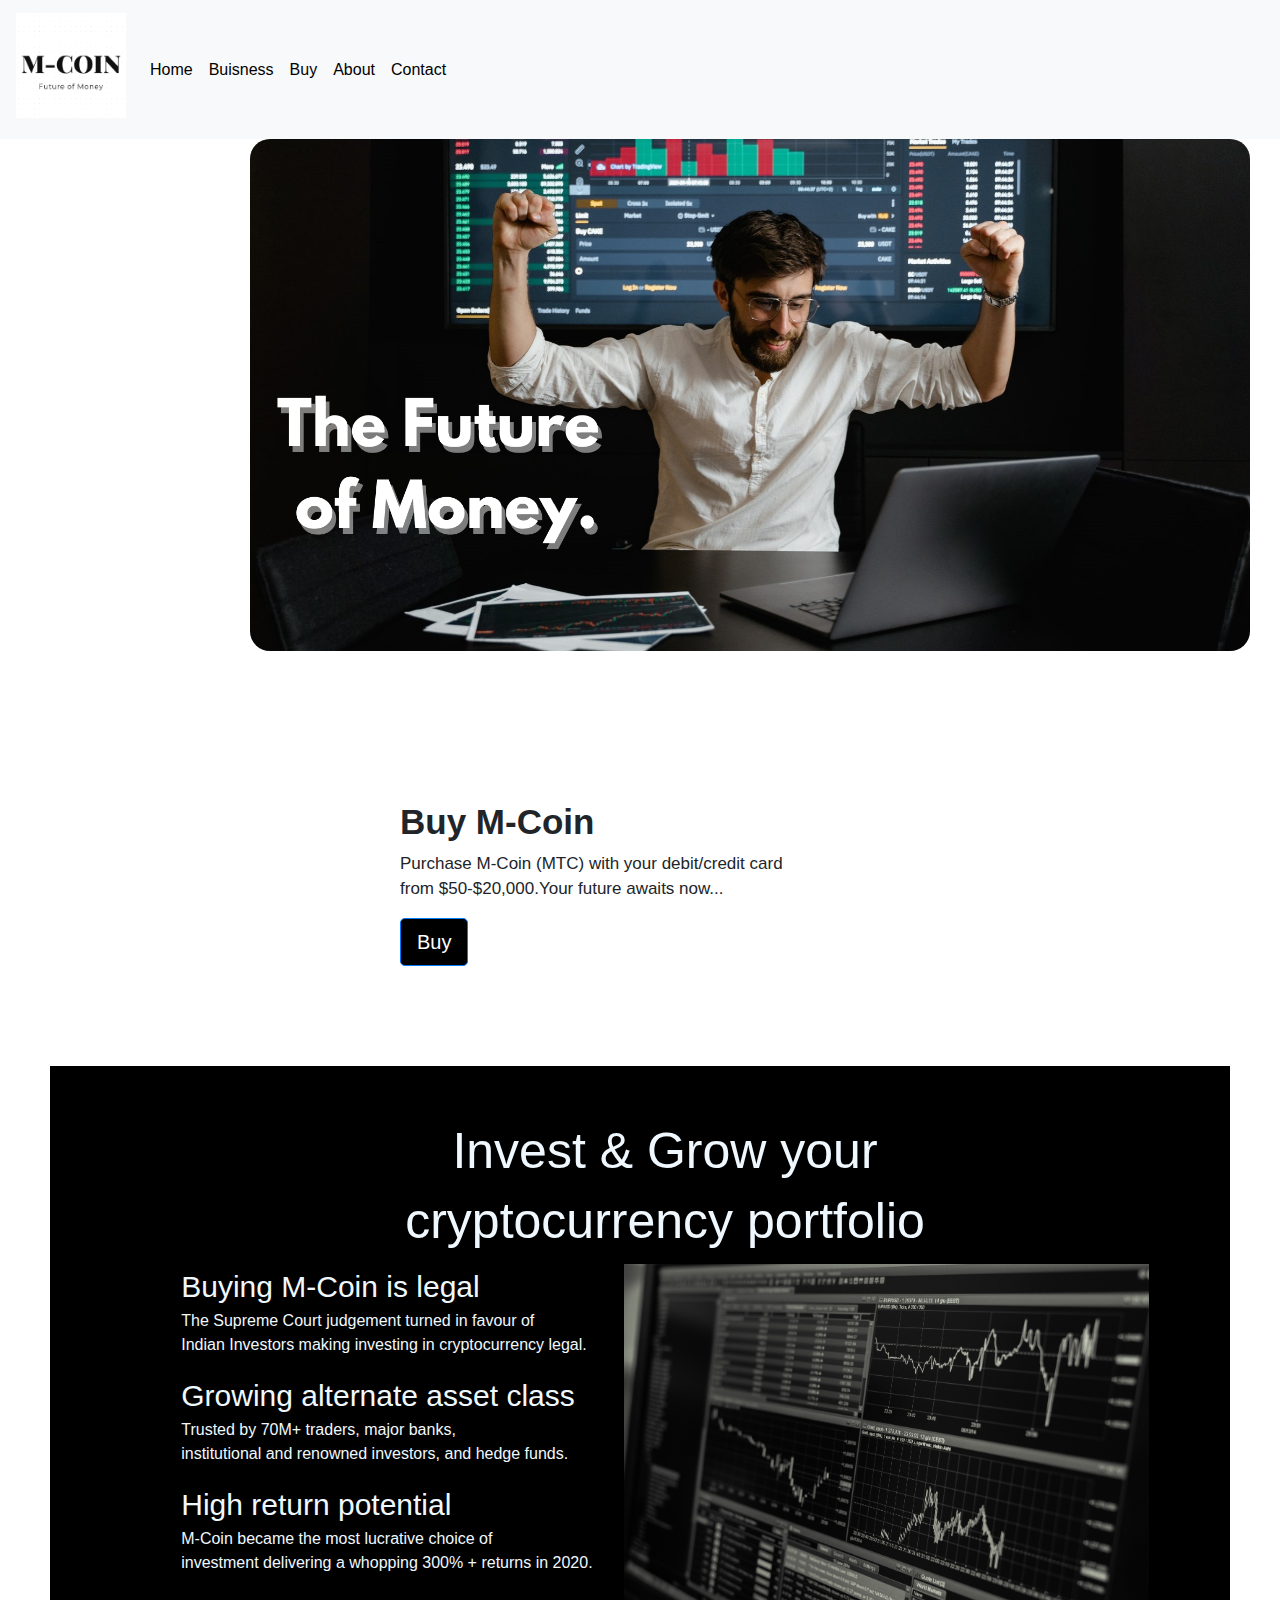
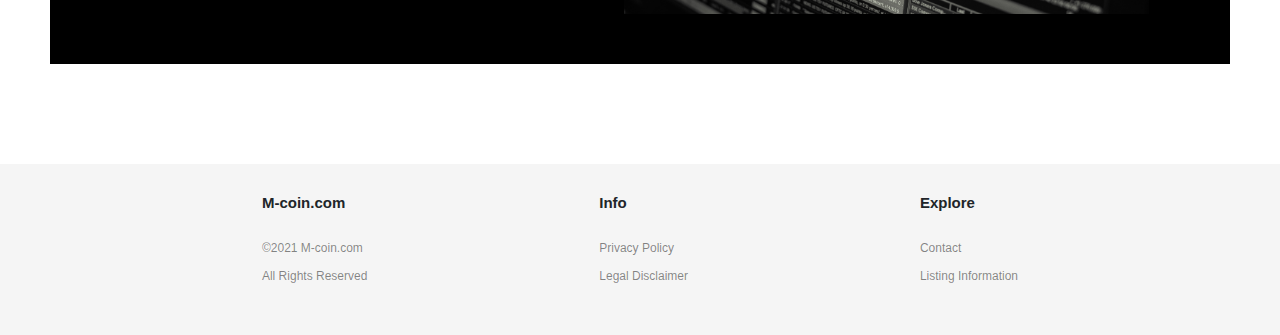
<file: index.html>
<!DOCTYPE html>
<html lang="en">

<head>
	<meta charset="UTF-8">
	<meta http-equiv="X-UA-Compatible" content="IE=edge">
	<meta name="viewport" content="width=device-width, initial-scale=1.0">
	<title>M-Coin</title>
	<link rel="stylesheet" href="style.css">
	<link rel="stylesheet" href="https://maxcdn.bootstrapcdn.com/bootstrap/4.0.0/css/bootstrap.min.css"
		integrity="sha384-Gn5384xqQ1aoWXA+058RXPxPg6fy4IWvTNh0E263XmFcJlSAwiGgFAW/dAiS6JXm" crossorigin="anonymous">
</head>

<body>
    <nav id="start" class="navbar navbar-expand-lg navbar-light bg-light">
		<a class="navbar-brand mb-01 h1" href="index.html"><img class= "brand_logo" src="M-coin_logo.png" alt="M-COIN LOGO" ></a>
		<button class="navbar-toggler" type="button" data-bs -toggle="collapse" data-bs-target="#navbarNav" aria-controls="navbarNav" aria-expanded="false" aria-label="Toggle navigation">
		  <span class="navbar-toggler-icon"></span>
		</button>
		
		<div class="collapse navbar-collapse" id="navbarNav">
			<ul class="navbar-nav mr-auto">
				<li class="nav-item active">
				<a class="nav-link" href="index.html">Home <span class="sr-only">(current)</span></a>
				</li>
				<li class="nav-item">
				<a class="nav-link" href="buisness.html">Buisness</a>
				</li>
				<li class="nav-item">
					<a class="nav-link" href="buy.html">Buy</a>
				</li>
				<li class="nav-item">
				<a class="nav-link " href="about.html">About</a>
				</li>
				<li class="nav-item">
					<a class="nav-link" href="contact.html">Contact</a>
				</li>
			</ul>
		
		</div>
	  </nav>
	<div  class="home_image">
	<img src="Guy_trading.png" class="Background_img" alt="Background image">
	</div>
	<div class="buy_M_coin">
		<h1 class="buy_coin">Buy M-Coin</h1>
		<p class="purchase">Purchase M-Coin (MTC) with your debit/credit card <br>from $50-$20,000.Your future awaits now...</p>
		<a href="buy.html" class="btn btn-primary btn-lg " tabindex="-1" role="button" aria="true">Buy</a><br>
	</div>
	<div class="invest">
		<h2 class="Grow">
			Invest & Grow your<br>cryptocurrency portfolio
		</h2>
		<div class="black"> 
			
		
		<ul class="points">
			<li class="bullet">Buying M-Coin is legal</li>
			<p class="crypto">The Supreme Court judgement turned in favour of <br>Indian Investors making investing in cryptocurrency legal.</p>
			<li class="bullet">Growing alternate asset class</li>
			<p class="crypto">Trusted by 70M+ traders, major banks,<br> institutional and renowned investors, and hedge funds. </p>
			<li class="bullet">High return potential</li>
			<p class="crypto">M-Coin became the most lucrative choice of<br> investment delivering a whopping 300% + returns in 2020. </p>
		</ul>
			<img src="trading.jpg" class="trading" alt="">
		</div>
</div>	
<section class="footer">
	<div class="section full">
		<h4 class="title">M-coin.com<br><h4>
		<a class="link" href="index.html">&copy;2021 M-coin.com<br>All Rights Reserved</a>
	</div>
	<div class="section">
		<h4 class="title">Info<br><h4>
		<a class="link" href="#">Privacy Policy<br>Legal Disclaimer</a>
	</div>
	<div class="section">
		<h4 class="title">Explore<br><h4>
		<a class="link" href="contact.html">Contact</a><br>
		<a class="link" href="about.html">Listing Information</a>
	</div>
	</section>
	
</body>
</html>
</file>
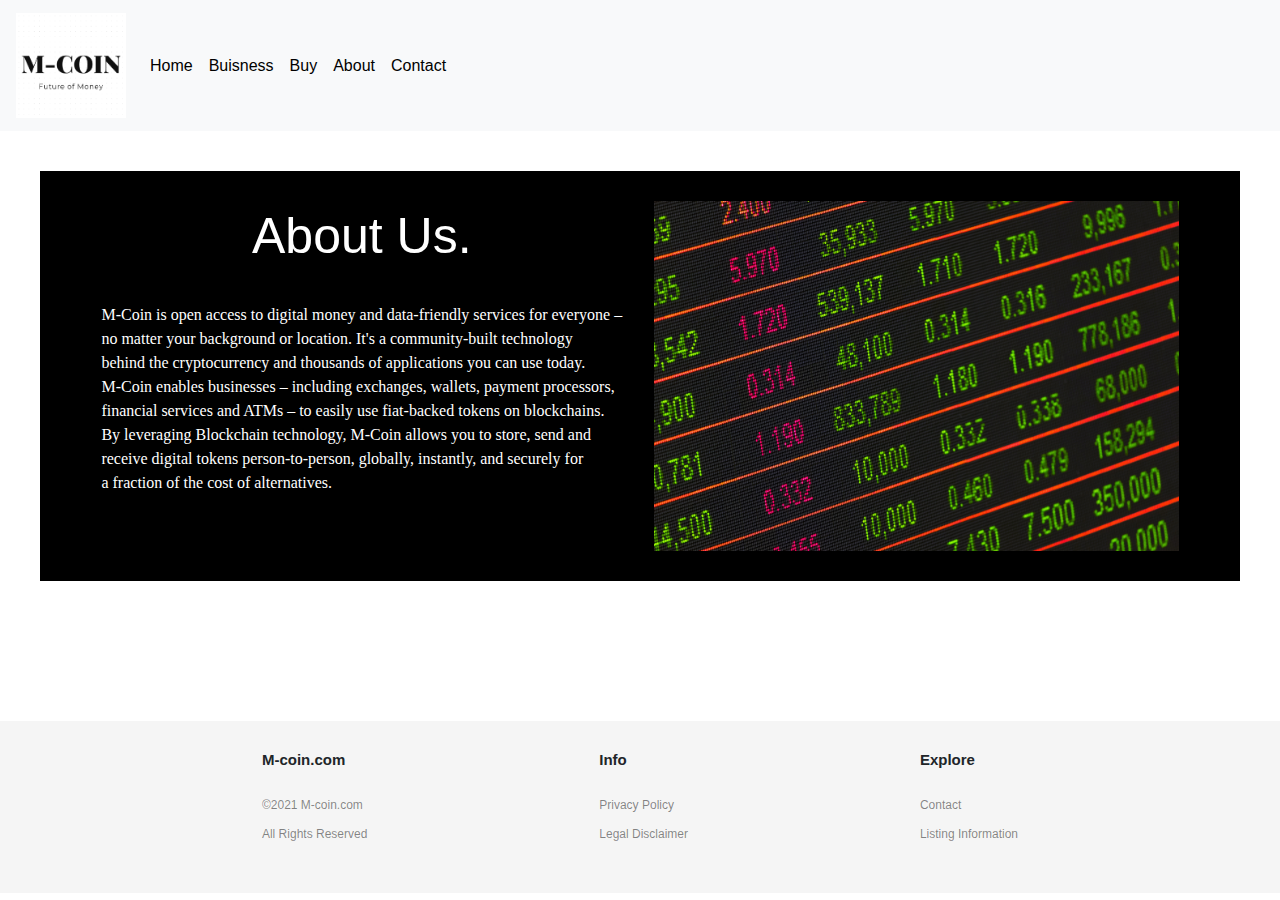
<file: about.html>
<!DOCTYPE html>
<html lang="en">
<head>
    <meta charset="UTF-8">
    <meta http-equiv="X-UA-Compatible" content="IE=edge">
    <meta name="viewport" content="width=device-width, initial-scale=1.0">
    <link rel="stylesheet" href="style.css">
	<link rel="stylesheet" href="https://maxcdn.bootstrapcdn.com/bootstrap/4.0.0/css/bootstrap.min.css"
		integrity="sha384-Gn5384xqQ1aoWXA+058RXPxPg6fy4IWvTNh0E263XmFcJlSAwiGgFAW/dAiS6JXm" crossorigin="anonymous">
    <script type="text/javascript" src="script.js"></script>
    <title>About</title>
</head>
<body>
    <nav id="start" class="navbar navbar-expand-lg navbar-light bg-light">
		<a class="navbar-brand" href="index.html"><img class= "brand_logo" src="M-coin_logo.png" alt="M-COIN LOGO" ></a>
		<button class="navbar-toggler" type="button" data-toggle="collapse" data-target="#navbarNav" aria-controls="navbarNav" aria-expanded="false" aria-label="Toggle navigation">
		  <span class="navbar-toggler-icon"></span>
		</button>
		<div class="collapse navbar-collapse" id="navbarNav">
		  <ul class="navbar-nav">
			<li class="nav-item active">
			  <a class="nav-link" href="index.html">Home <span class="sr-only">(current)</span></a>
			</li>
			<li class="nav-item">
			  <a class="nav-link" href="buisness.html">Buisness</a>
			</li>
			<li class="nav-item">
				<a class="nav-link" href="buy.html">Buy</a>
			  </li>
			<li class="nav-item">
			  <a class="nav-link " href="about.html">About</a>
			</li>
            <li class="nav-item">
                <a class="nav-link" href="contact.html">Contact</a>
              </li>
		  </ul>
		</div>
	  </nav>

<section class="about">
    <div class="mission">
		
		<div class="text"> 
            <h2 class="our_mission">
                About Us.
            </h2>
            <br>
			<p class="about_us"> M-Coin is open access to digital money and data-friendly services for everyone – <br>no matter your background or location. It's a community-built technology<br> behind the cryptocurrency and thousands of applications you can use today.<br>M-Coin enables businesses – including exchanges, wallets, payment processors,<br> financial services and ATMs – to easily use fiat-backed tokens on blockchains.<br> By leveraging Blockchain technology, M-Coin allows you to store, send and <br>receive digital tokens person-to-person, globally, instantly, and securely for<br> a fraction of the cost of alternatives.
            </p>
        </div>
			<img src="about_page.jpg" class="trading" alt="">
		
    </div>	
</section>






      <section class="footer">
        <div class="section full">
            <h4 class="title">M-coin.com<br><h4>
            <a class="link" href="index.html">&copy;2021 M-coin.com<br>All Rights Reserved</a>
        </div>
        <div class="section">
            <h4 class="title">Info<br><h4>
            <a class="link" href="#">Privacy Policy<br>Legal Disclaimer</a>
        </div>
        <div class="section">
            <h4 class="title">Explore<br><h4>
            <a class="link" href="contact.html">Contact</a><br>
            <a class="link" href="about.html">Listing Information</a>
        </div>
        </section>
</body>
</html>
</file>
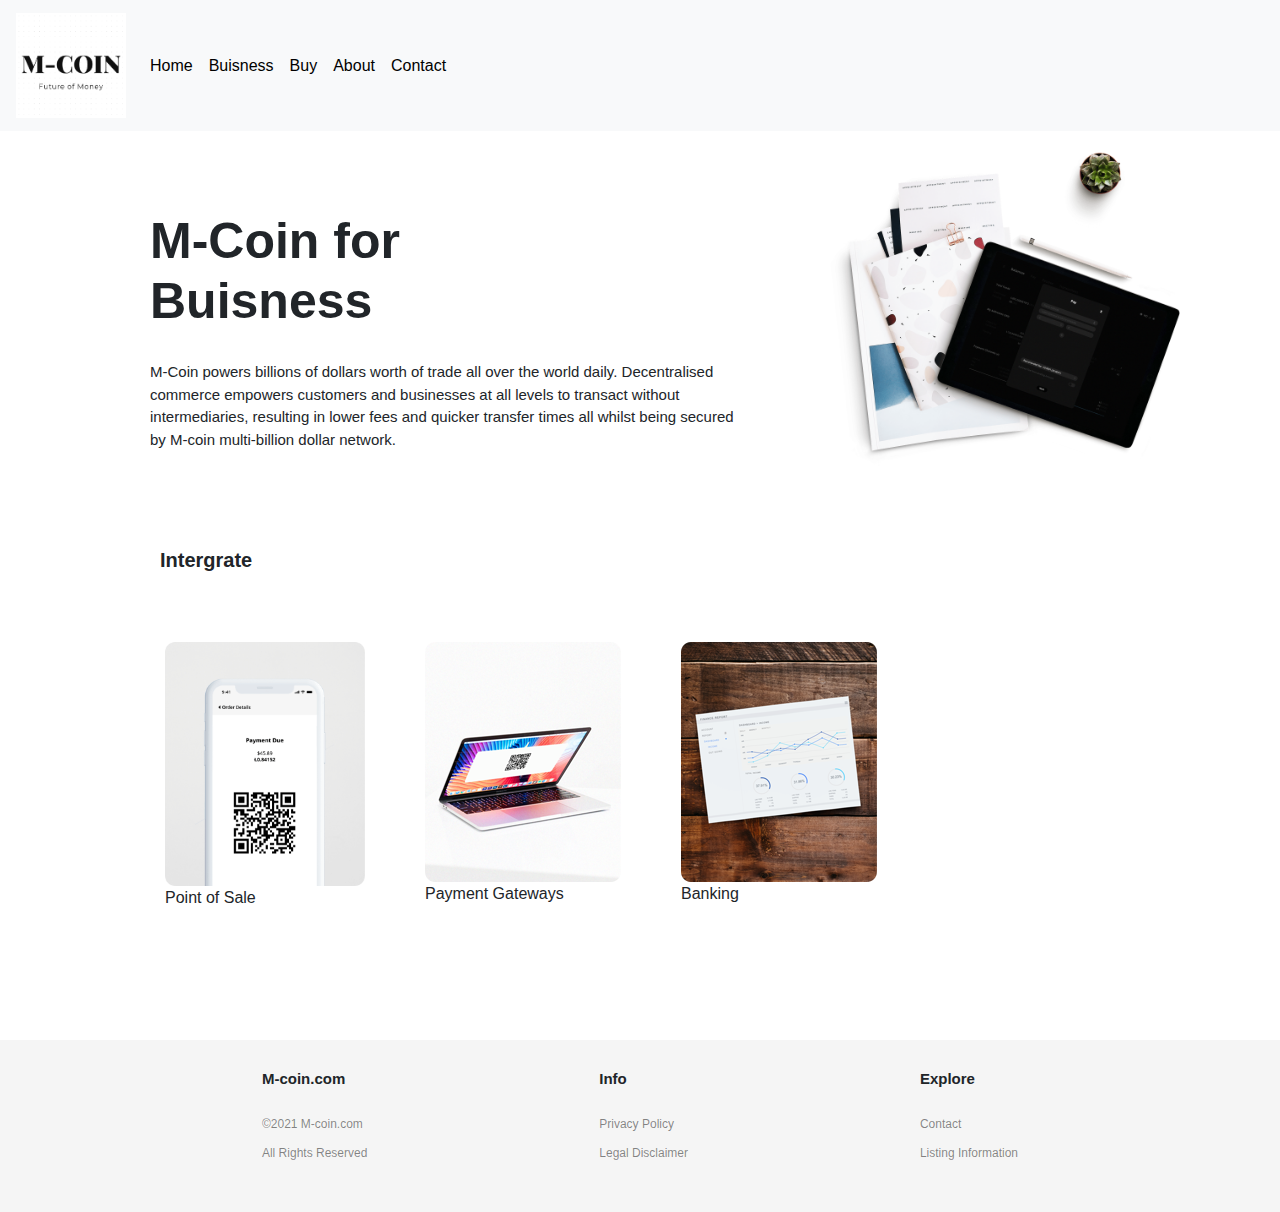
<file: buisness.html>
<!DOCTYPE html>
<html lang="en">
    <head>
        <meta charset="UTF-8">
        <meta http-equiv="X-UA-Compatible" content="IE=edge">
        <meta name="viewport" content="width=device-width, initial-scale=1.0">
        <title>M-Coin</title>
        <link rel="stylesheet" href="style.css">
        <link rel="stylesheet" href="https://maxcdn.bootstrapcdn.com/bootstrap/4.0.0/css/bootstrap.min.css"
            integrity="sha384-Gn5384xqQ1aoWXA+058RXPxPg6fy4IWvTNh0E263XmFcJlSAwiGgFAW/dAiS6JXm" crossorigin="anonymous">
    </head>

<body>
    <nav id="start" class="navbar navbar-expand-lg navbar-light bg-light">
		<a class="navbar-brand" href="index.html"><img class= "brand_logo" src="M-coin_logo.png" alt="M-COIN LOGO" ></a>
		<button class="navbar-toggler" type="button" data-toggle="collapse" data-target="#navbarNav" aria-controls="navbarNav" aria-expanded="false" aria-label="Toggle navigation">
		  <span class="navbar-toggler-icon"></span>
		</button>
		<div class="collapse navbar-collapse" id="navbarNav">
		  <ul class="navbar-nav">
			<li class="nav-item active">
			  <a class="nav-link" href="index.html">Home <span class="sr-only">(current)</span></a>
			</li>
			<li class="nav-item">
			  <a class="nav-link" href="buisness.html">Buisness</a>
			</li>
			<li class="nav-item">
				<a class="nav-link" href="buy.html">Buy</a>
			  </li>
			<li class="nav-item">
			  <a class="nav-link " href="about.html">About</a>
			</li>
            <li class="nav-item">
                <a class="nav-link" href="contact.html">Contact</a>
              </li>
		  </ul>
		</div>
	  </nav>
<div class="page"> 
    <div class="buisness">
        <div class="start">
            <div class="content1">
                <h1 class="title1">M-Coin for Buisness</h1>
                <p class="body">M-Coin powers billions of dollars worth of trade all over the world daily. Decentralised commerce empowers customers and businesses at all levels to transact without intermediaries, resulting in lower fees and quicker transfer times all whilst being secured by M-coin multi-billion dollar network. 
                </p>
            </div>
            <div class="primary">
                <img src="devices.png" height="100%" width="100%" alt="">
            </div>
        </div>
        <h3 class="padded section">Intergrate</h3>
        <div class="space">
        <div class="row">
            <div class="card-container">
                <div class="layer loaded"> <img class="mobile" src="card-pos.png" alt=""></div>
                <span class="lable">Point of Sale</span>
            </div>
            

            <div class="card-container">
                <div class="layer loaded"> <img src="card-gateways.png" alt=""></div>
                <span class="lable">Payment Gateways</span>
            </div>
            
            <div class="card-container">

                <div class="layer loaded"> <img src="card-banking.png" alt=""></div>
                <span class="lable">Banking</span>
            </div>
        </div>
        </div>
        
    </div>
</div>




      <section class="footer">
        <div class="section full">
            <h4 class="title">M-coin.com<br><h4>
            <a class="link" href="index.html">&copy;2021 M-coin.com<br>All Rights Reserved</a>
        </div>
        <div class="section">
            <h4 class="title">Info<br><h4>
            <a class="link" href="#">Privacy Policy<br>Legal Disclaimer</a>
        </div>
        <div class="section">
            <h4 class="title">Explore<br><h4>
            <a class="link" href="contact.html">Contact</a><br>
            <a class="link" href="about.html">Listing Information</a>
        </div>
        </section>
</body>
</html>
</file>
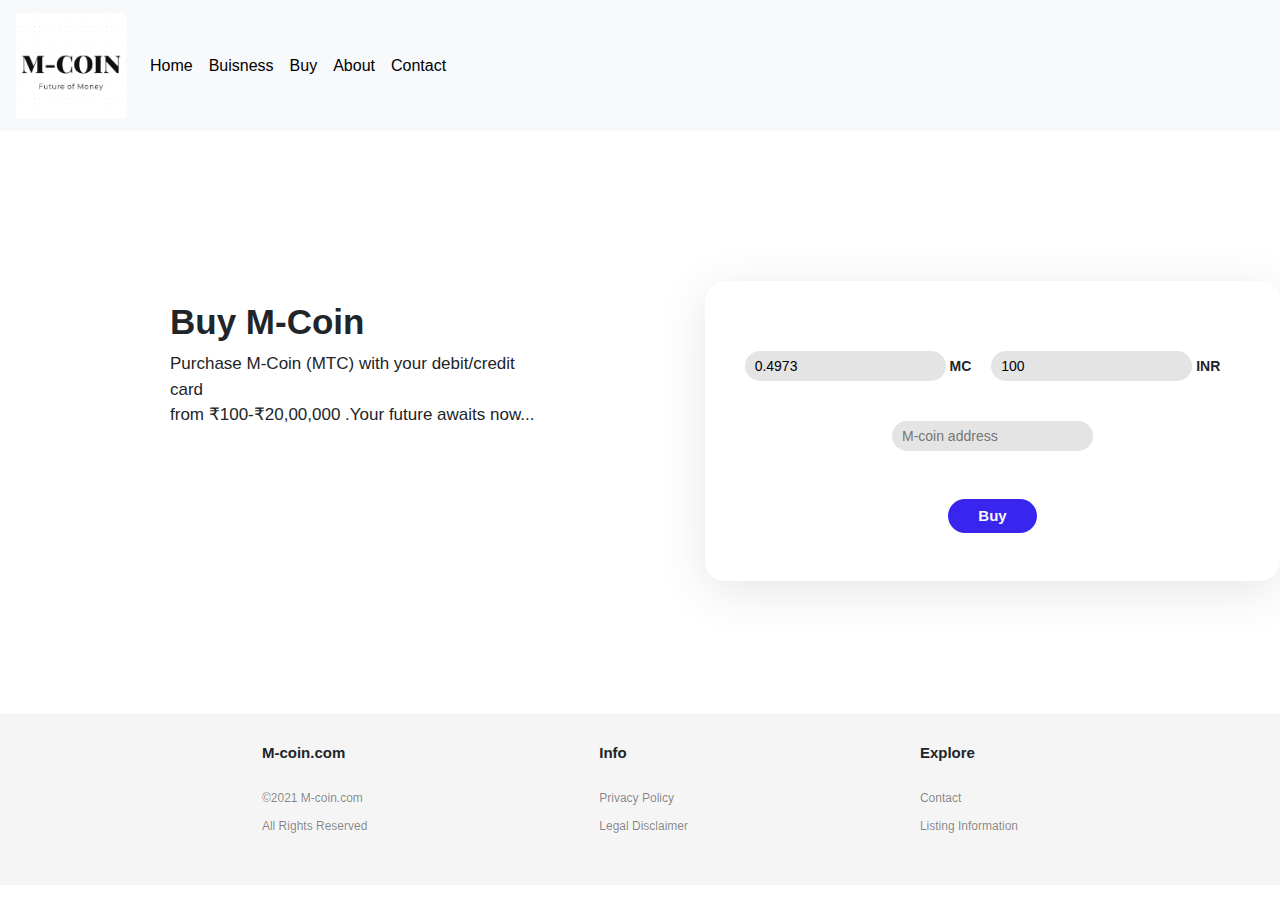
<file: buy.html>
<!DOCTYPE html>
<html lang="en">
<head>
    <meta charset="UTF-8">
    <meta http-equiv="X-UA-Compatible" content="IE=edge">
    <meta name="viewport" content="width=device-width, initial-scale=1.0">
    <link rel="stylesheet" href="style.css">
	<link rel="stylesheet" href="https://maxcdn.bootstrapcdn.com/bootstrap/4.0.0/css/bootstrap.min.css"
		integrity="sha384-Gn5384xqQ1aoWXA+058RXPxPg6fy4IWvTNh0E263XmFcJlSAwiGgFAW/dAiS6JXm" crossorigin="anonymous">
    <script type="text/javascript" src="script.js"></script>
    <script src="https://cdn.jsdelivr.net/npm/bootstrap@5.1.1/dist/js/bootstrap.bundle.min.js" integrity="sha384-/bQdsTh/da6pkI1MST/rWKFNjaCP5gBSY4sEBT38Q/9RBh9AH40zEOg7Hlq2THRZ" crossorigin="anonymous"></script>
    <title>Buy</title>
</head>
<body>
    <nav id="start" class="navbar navbar-expand-lg navbar-light bg-light">
		<a class="navbar-brand" href="index.html"><img class= "brand_logo" src="M-coin_logo.png" alt="M-COIN LOGO" ></a>
		<button class="navbar-toggler" type="button" data-toggle="collapse" data-target="#navbarNav" aria-controls="navbarNav" aria-expanded="false" aria-label="Toggle navigation">
		  <span class="navbar-toggler-icon"></span>
		</button>
		<div class="collapse navbar-collapse" id="navbarNav">
		  <ul class="navbar-nav">
			<li class="nav-item active">
			  <a class="nav-link" href="index.html">Home <span class="sr-only">(current)</span></a>
			</li>
			<li class="nav-item">
			  <a class="nav-link" href="buisness.html">Buisness</a>
			</li>
			<li class="nav-item">
				<a class="nav-link" href="buy.html">Buy</a>
			  </li>
			<li class="nav-item">
			  <a class="nav-link " href="about.html">About</a>
			</li>
            <li class="nav-item">
                <a class="nav-link" href="contact.html">Contact</a>
              </li>
		  </ul>
		</div>
	  </nav>
      
<section class="buypage">
    <div class="buy">
      <div class="buy_M_coin1">
		<h1 class="buy_coin">Buy M-Coin</h1>
		<p class="purchase">Purchase M-Coin (MTC) with your debit/credit card <br>from ₹100-₹20,00,000 .Your future awaits now...</p>
		</div>
    
        <div class="content">
            <div class="row">
                <div class="input-container" >
                    <input type="number" placeholder ="MTC to buy" class="input1" value= 0.4973 id="mcinput">
                    <span class="label">MC</span>
                </div>
                <div >
                    <input type="number" placeholder ="Price" class="input1" value= 100 id="inrinput" >
                    <span class="label">INR</span>
                </div>
            </div>
            <div class="row bottom" >
                <input type="text" placeholder ="M-coin address" class="input1" id="adress">
            </div>
            <button class="button_buy" onclick="inserted();" >Buy</button>

        </div>
    </div>
    </section>











      <section class="footer">
        <div class="section full">
            <h4 class="title">M-coin.com<br><h4>
            <a class="link" href="index.html">&copy;2021 M-coin.com<br>All Rights Reserved</a>
        </div>
        <div class="section">
            <h4 class="title">Info<br><h4>
            <a class="link" href="#">Privacy Policy<br>Legal Disclaimer</a>
        </div>
        <div class="section">
            <h4 class="title">Explore<br><h4>
            <a class="link" href="contact.html">Contact</a><br>
            <a class="link" href="about.html">Listing Information</a>
        </div>
        </section>
    
</body>
</html>
</file>
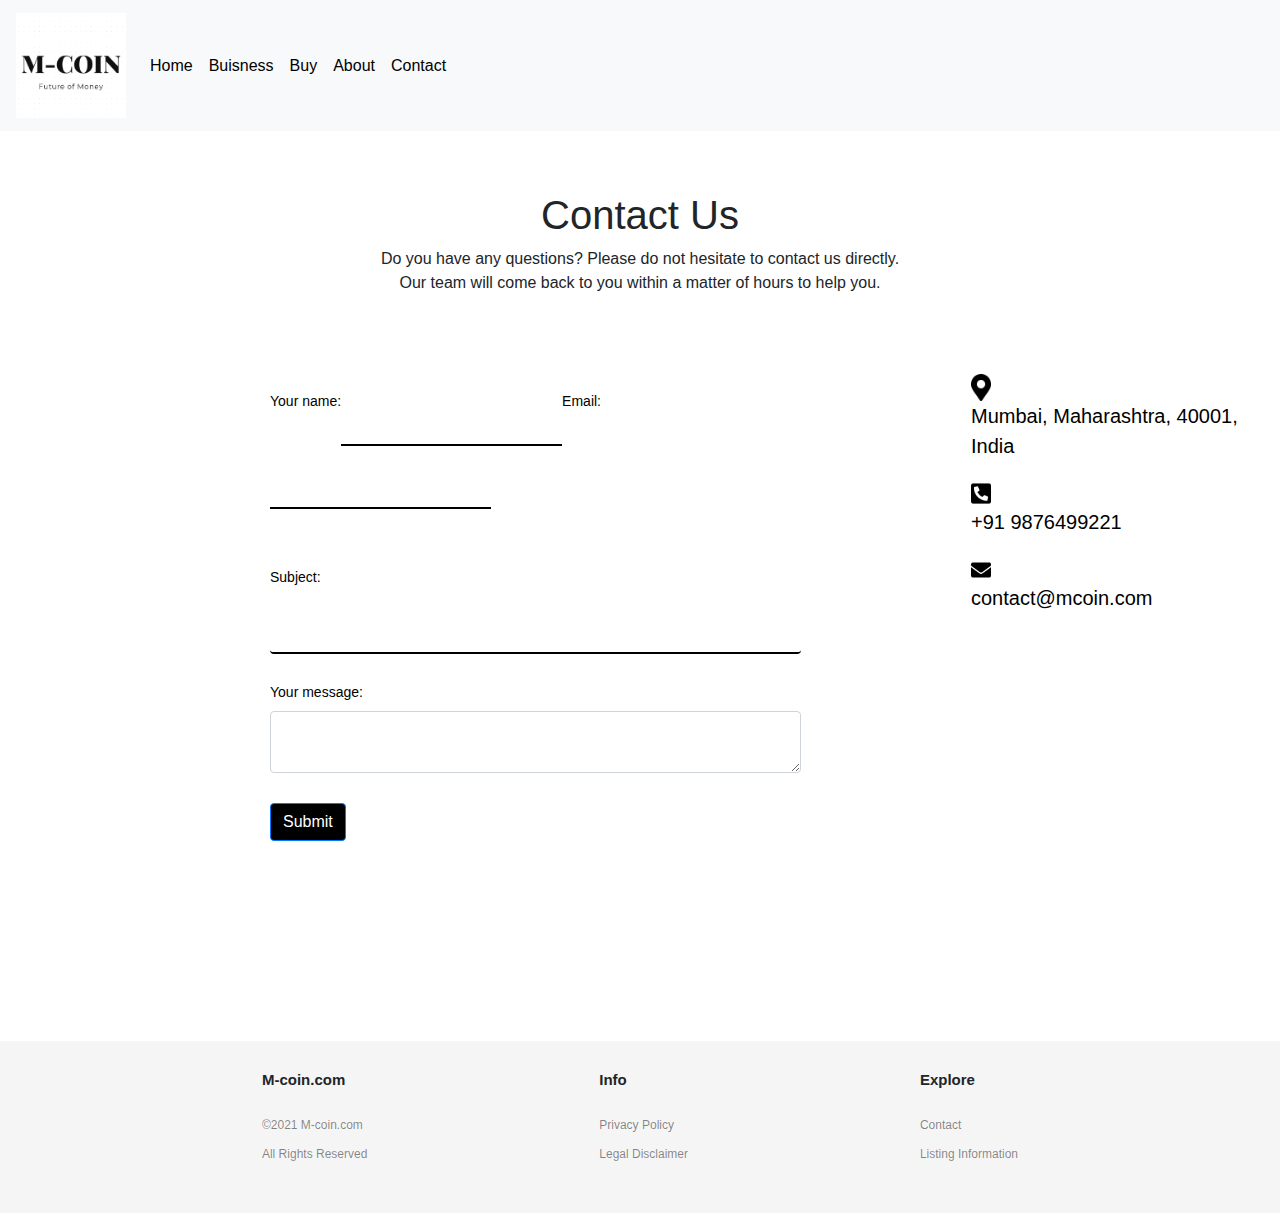
<file: contact.html>
<!DOCTYPE html>
<html lang="en">
<head>
    <meta charset="UTF-8">
    <meta http-equiv="X-UA-Compatible" content="IE=edge">
    <meta name="viewport" content="width=device-width, initial-scale=1.0">
    <link rel="stylesheet" href="style.css">
	<link rel="stylesheet" href="https://maxcdn.bootstrapcdn.com/bootstrap/4.0.0/css/bootstrap.min.css"
		integrity="sha384-Gn5384xqQ1aoWXA+058RXPxPg6fy4IWvTNh0E263XmFcJlSAwiGgFAW/dAiS6JXm" crossorigin="anonymous">
    <script type="text/javascript" src="script.js"></script>
    <title>Contact</title>
</head>
<body>
  <nav id="start" class="navbar navbar-expand-lg navbar-light bg-light">
		<a class="navbar-brand" href="index.html"><img class= "brand_logo" src="M-coin_logo.png" alt="M-COIN LOGO" ></a>
		<button class="navbar-toggler" type="button" data-toggle="collapse" data-target="#navbarNav" aria-controls="navbarNav" aria-expanded="false" aria-label="Toggle navigation">
		  <span class="navbar-toggler-icon"></span>
		</button>
		<div class="collapse navbar-collapse" id="navbarNav">
		  <ul class="navbar-nav">
			<li class="nav-item active">
			  <a class="nav-link" href="index.html">Home <span class="sr-only">(current)</span></a>
			</li>
			<li class="nav-item">
			  <a class="nav-link" href="buisness.html">Buisness</a>
			</li>
			<li class="nav-item">
				<a class="nav-link" href="buy.html">Buy</a>
			  </li>
			<li class="nav-item">
			  <a class="nav-link " href="about.html">About</a>
			</li>
            <li class="nav-item">
                <a class="nav-link" href="contact.html">Contact</a>
              </li>
		  </ul>
		</div>
	  </nav>
      <section class="contact"> 
          <div class="contact1">
            <h1 class="text">Contact Us</h1>
            <p>Do you have any questions? Please do not hesitate to contact us directly. <br>Our team will come back to you within a matter of hours to help you.</p>
          </div>
          <div class="name">
              <form action="contact.php" id="contact-form" name="contact-form" method="post" >
                
                  <div class="form1">
                    
                    <div class="col-md-12" >
                        <div class="md-form mb-0">
                        <div class="row">
                                <label for="sname">Your name:</label><br>
                                <input type="text" id="txtName" name="txtName"  ><br>
                                <label for="email">Email:</label><br>
                                <input type="text" id="txtEmail" name="txtEmail" ><br>
                            </div>
                        </div>
                    </div>
                
                    <br>
                <div class="subject">
                    <div class="row">
                        <div class="col-md-12">
                            <div class="md-form mb-0">
                                <label for="subject" class="subject" >Subject:</label>
                                <input type="text" id="txtSubject" name="txtSubject" class="form-control">
                                
                            </div>
                        </div>
                    </div>
                    <div class="row">
                        <div class="col-md-12">
    
                            <div class="md-form">
                                <label for="message">Your message: </label>
                                <textarea type="text" id="txtMessage" name="txtMessage" rows="2" class="form-control md-textarea"></textarea>
                                
                            </div>
                        </div>
                    </div>
                </div>
                    <br>
                    <div class="col-20">
                        <a class="btn btn-primary" action="" id="submit"  onclick="validateForm();">Submit</a>
                      </div>
                      <div class="status"></div>
                </div>
              </form>
              <div class="info">
                <ul class="list-unstyled mb-0">
                    <li><img src="location.png" alt="location_icon" class="location">
                        <p>Mumbai, Maharashtra, 40001, India</p>
                    </li>
    
                    <li><img src="phone.png" alt="phone_icon" class="phone">
                        <p>+91 9876499221</p>
                    </li>
    
                    <li><img src="mail.png" alt="mail_icon" class="mail">
                        <p>contact@mcoin.com</p>
                    </li>
                </ul>
            </div>
    
        </div>
        </section>










        <section class="footer">
          <div class="section full">
              <h4 class="title">M-coin.com<br><h4>
              <a class="link" href="index.html">&copy;2021 M-coin.com<br>All Rights Reserved</a>
          </div>
          <div class="section">
              <h4 class="title">Info<br><h4>
              <a class="link" href="#">Privacy Policy<br>Legal Disclaimer</a>
          </div>
          <div class="section">
              <h4 class="title">Explore<br><h4>
              <a class="link" href="contact.html">Contact</a><br>
              <a class="link" href="about.html">Listing Information</a>
          </div>
          </section>
</body>
</html>
</file>
<file: style.css>
@media only screen and (min-width : 992px) {

}
*{
    padding: 0px;
    margin: 0px;
    
}
/* Nav Bar*/
.navbar{
  position: relative;
}
.brand_logo{
    width: 110px;
    height: auto;
    
}
.navbar-nav{
    color: #000000 !important;
}
.nav-link{
    color: #000000 !important;
}

.nav-link:hover {
    color: rgba(26, 26, 26, 0.575);
  }
/* Index Page*/
.home_image{
    padding-left: 250px;
    padding-right: 250px;
}
.Background_img{
    background: #d3d3d3;
    border-radius: 20px;
    width: 1000px;
    height: auto;
    background-size: cover;
    background-repeat: no-repeat;
    background-position: center;
    display: flex;
    align-items: center;
    margin-bottom: 50px;
}
.buy_M_coin{
    margin: auto;
    padding-top: 100px;
    padding-left: 400px;

}
.buy_coin{
    font-size: 35px;
    font-family:-apple-system, BlinkMacSystemFont, 'Segoe UI', Roboto, Oxygen, Ubuntu, Cantarell, 'Open Sans', 'Helvetica Neue', sans-serif;
    font-weight: bold;
}
.purchase{
    font-size: 17px;
    font-family:-apple-system, BlinkMacSystemFont, 'Segoe UI', Roboto, Oxygen, Ubuntu, Cantarell, 'Open Sans', 'Helvetica Neue', sans-serif;
}
.btn, .btn-primary, .btn-lg{
    background-color: #000000 !important;
    margin-bottom: 50px;
}
.invest{
    margin: 50px;
    padding: 50px;
    padding-left: 100px;
    background-color: #000000;
}
h2.Grow{
    color: aliceblue;
    line-height: 70px;
    text-align: center;
    font-size: 50px;
    font-weight: 300;
    font-family:-apple-system, BlinkMacSystemFont, 'Segoe UI', Roboto, Oxygen, Ubuntu, Cantarell, 'Open Sans', 'Helvetica Neue', sans-serif;
}
ul.points {
    color: aliceblue;
    list-style-type: none;
    padding: 0;
    margin: 0;
    
    font-family:-apple-system, BlinkMacSystemFont, 'Segoe UI', Roboto, Oxygen, Ubuntu, Cantarell, 'Open Sans', 'Helvetica Neue', sans-serif;
    }
li.bullet {
    color: aliceblue;
    font-size: 30px;
    }
img.trading{
    width: auto;
    height: 350px;
    
}
.black{
    display:flex;
    justify-content:space-evenly;
}
/* Footer */
.footer{
    background-color:whitesmoke;
    margin-top: 100px;
    margin-bottom: 0px;
    padding-bottom: 10px;
    display: flex;
    width: 100%;
    flex-direction: row;
    flex-wrap: wrap;
    text-align: left;
    max-width: 10000px;
    padding: 30px;
    justify-content:space-evenly;
}
.section, .title {
    font-size: 15px;
    margin-top: 0;
    font-weight: 700;
    padding-bottom: 10px;
}
.link{
    text-decoration: none;
    font-size: 12px;
    color: #00000079;
}
.link:hover{
    color: #000000;
}
/* Contact Page*/
h4 {
    display: block;
    margin-block-start: 1.33em;
    margin-block-end: 1.33em;
    margin-inline-start: 0px;
    margin-inline-end: 0px;
    font-weight: bold;
}
.contact{
    margin: 0px;
    padding: 0px;
    
}
.contact1{
    margin: 20px;
    padding: 40px;
    font-family:'Lucida Sans', 'Lucida Sans Regular', 'Lucida Grande', 'Lucida Sans Unicode', Geneva, Verdana, sans-serif;
    text-align: center;
}
.name{
    color: black;
    font-size: 20px;
    display:flex;
    justify-content:stretch;
}
.form1{
    background-color:white;
    margin-left: 70px;
    margin-right: 70px;
    margin-top: 0px;
    padding-top: 0px;
    padding-left: 200px;
    padding-right: 100px;
    padding-bottom: 50px;
    display:inline-block;
}
input[type=text]{
    border: none;
    border-bottom: 2px solid black;
    background-color:white;
    padding: 12px 20px;
    margin: 8px 0;
    box-sizing: border-box;
}
input[type=message]{
    border: none;
    border-bottom: 2px solid black;
    padding: 12px 20px;
    margin: 8px 0;
    box-sizing: border-box;
}
.subject{
    resize: none;
    max-width: 690px;
}
.location{
    width: 20px;
    height: auto;
}
.phone{
    width: 20px;
    height: auto;
}

.mail{
    width: 20px;
    height: auto;
}
.info{
    margin: 0px;
    padding: 0px;
}
#submit{
    color: white;
}
/* About Page*/
.about{
    
    padding: 40px;
    
    
}
.mission{
    display:flex;
    justify-content:space-evenly;
    padding: 30px;
    background-color: #000000;
    color: white;
}
h2.our_mission{
    color:white;
    line-height: 70px;
    text-align: center;
    font-size: 50px;
    font-weight: 500;
    font-family:-apple-system, BlinkMacSystemFont, 'Segoe UI', Roboto, Oxygen, Ubuntu, Cantarell, 'Open Sans', 'Helvetica Neue', sans-serif;
}
.about_us{
    word-wrap: break-word;
    font-family:-apple-system, BlinkMacSystemFont, 'Segoe UI', Roboto, Oxygen, Ubuntu, Cantarell, 'Open Sans', 'Helvetica Neue', sans-seri
}
/* Buy Page*/
.buy_M_coin1{
    margin: 20px;
    padding: 150px;

}
.buy{
    display: flex;
    
}
.content{
    margin-top: 150px;
    display: flex;
    flex-direction: column;
    align-items: center;
    width: 600px;
    height: 300px;
    padding: 30px;
    border-radius: 20px;
    background: #fff;
    box-shadow:0 10px 50px 0 rgb(0 0 0 / 10%);
    box-sizing: border-box;
    position: static;

}
.label{
    padding-right: 20px;
    right: 15px;
    bottom: 20%;
    font-weight: 700;
    font-size: 14px;
    right: 40px!important
}
input[class="input1"]{
    height: 30px;
    border-radius: 15px;
    background: #e4e4e4;
    border: none;
    margin-top: 20px;
    padding: 10px;

    font-size: 14px;
}
.button_buy{
    font-size: 15px;
    display: inline-block;
    margin-top: 40px; 
    padding-left: 30px; 
    padding-right: 30px; 
    cursor: pointer; 
    opacity: 1;
    background-color: #3826ef;
    border-radius: 17px;
    height: 34px;
    color: var(--light);
    font-weight: 700;
    border: none;
}
.row{
    margin-top: 10px;
    padding-top: 10px;
    font-size: 14px;
}
/* Buisness Page*/
.page{
    width: var(--container-width);
}
.buisness{
    flex-direction: column;
    overflow: visible;
}
.hero{
    display: flex;
    align-self: center;
    margin: 75px 0 0;
}
.start{
    display: flex;
}
.primary{
    width: 100%;
    height: auto;
    margin-top: 20px;
    margin-right: 100px;
}

.content1{
    margin-right: 80px;
    margin-top: 80px;
    
}
.title1{
    font-size: 50px;
    font-weight: 900;
    max-width: 317px;
    z-index: 2;
}
.body{
    margin-top: 30px;
    font-size: 15px;
    line-height: 1.5;
    font-family:Arial, Helvetica, sans-serif;
}
.padded{
    margin-left: 00px;
    margin-bottom: 20px;
    padding-left: 10px;
    margin-right: 80px;
    margin-top: 80px;
    font-size: 20px;
    font-weight: 900;
    font-family:Verdana, Geneva, Tahoma, sans-serif
}
.row{
    display:flex;
    

}
img.mobile{
    width: 200px;
}
.card-container{
    
    padding: 30px;
}
.page{
    margin-left: 150px;
}
span.lable{
    font-size: 16px;
    font-weight: 700px;
    font-family:Arial, Helvetica, sans-serif;
}






@media only screen and (max-device-width: 480px){
    /* For Mobile phones: */
    /* Index page */
    .home_image{
        padding-left: 5px;
        position: static;
        background-image: inherit;
        background-image: url(Guy_trading1.png);
        background-size: contain;
    }
    
    .Background_img{
        width: 20px;
        height: auto;
        display: none;
        
    }
    .buy_M_coin{
        margin: 0px;
        margin-right: 10px;
        padding-top: 0px;
        padding-left: 50px;
    }
    .invest{
        margin: 0px;
        padding: 50px;
        padding-left: 100px;
        background-color: #000000;
    }
    h2.Grow{
        color: aliceblue;
        line-height: 70px;
        text-align: center;
        font-size: 30px;
        font-weight: 200;
        font-family:-apple-system, BlinkMacSystemFont, 'Segoe UI', Roboto, Oxygen, Ubuntu, Cantarell, 'Open Sans', 'Helvetica Neue', sans-serif;
    }
    ul.points {
        color: aliceblue;
        list-style-type: none;
        padding: 0;
        margin: 0;
        font-family:-apple-system, BlinkMacSystemFont, 'Segoe UI', Roboto, Oxygen, Ubuntu, Cantarell, 'Open Sans', 'Helvetica Neue', sans-serif;
        }
    .crypto{
        font-size: 10px;
    }
    li.bullet {
        color: aliceblue;
        font-size: 15px;
        }
    img.trading{
        display: none;
        
    }
    .black{
        display:grid;
        justify-content:space-evenly;
    }
}

@media only screen and (max-width: 768px) {
    /* For Tablet phones: */
    /* Index page */
    .home_image{
        padding-left: 10px;
        position: static;
    }
    .Background_img{
        height: 350px;
        width: auto;
    }
    .buy_M_coin{
        margin: auto;
        padding-top: 100px;
        padding-left: 100px;
    }
    .invest{
        margin: 0px;
        padding: 50px;
        padding-left: 100px;
        background-color: #000000;
    }
    h2.Grow{
        color: aliceblue;
        line-height: 70px;
        text-align: center;
        font-size: 30px;
        font-weight: 200;
        font-family:-apple-system, BlinkMacSystemFont, 'Segoe UI', Roboto, Oxygen, Ubuntu, Cantarell, 'Open Sans', 'Helvetica Neue', sans-serif;
    }
    ul.points {
        color: aliceblue;
        list-style-type: none;
        padding: 0;
        margin: 0;
        font-family:-apple-system, BlinkMacSystemFont, 'Segoe UI', Roboto, Oxygen, Ubuntu, Cantarell, 'Open Sans', 'Helvetica Neue', sans-serif;
        }
    .crypto{
        font-size: 10px;
    }
    li.bullet {
        color: aliceblue;
        font-size: 15px;
        }
    img.trading{
        display: none;
        
    }
    .black{
        display:grid;
        justify-content:space-evenly;
    }



  }
</file>
